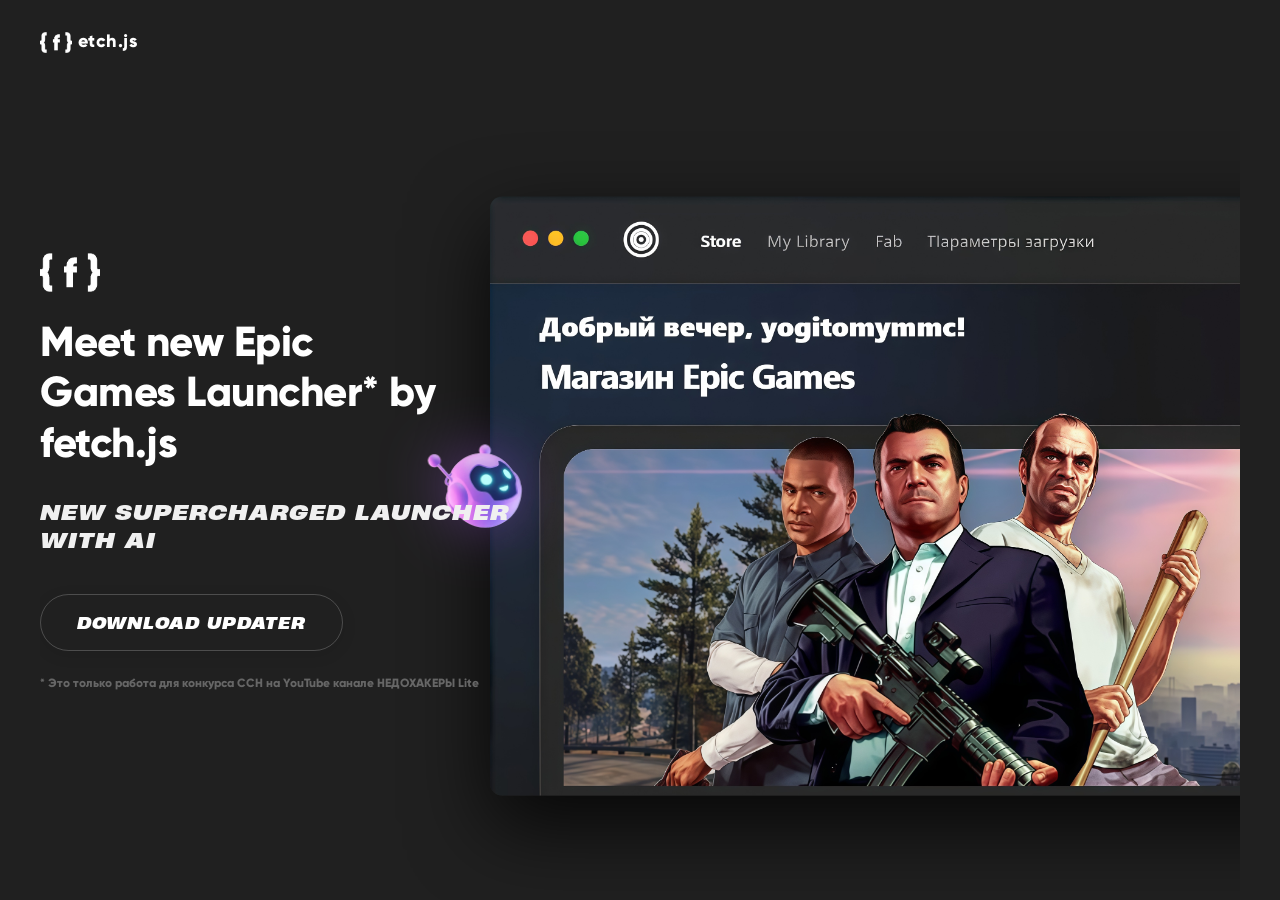
<file: index.html>
<!DOCTYPE html>
<html lang="en">
<head>
    <meta charset="UTF-8">
    <meta name="viewport" content="width=device-width, initial-scale=1.0">
    <title>fetch.js - Loading</title>
    <link rel="stylesheet" href="style.css">
    <link rel="icon" type="image/png" href="/favicon/favicon-96x96.png" sizes="96x96" />
    <link rel="icon" type="image/svg+xml" href="/favicon/favicon.svg" />
    <link rel="shortcut icon" href="/favicon/favicon.ico" />
    <link rel="apple-touch-icon" sizes="180x180" href="/favicon/apple-touch-icon.png" />
    <meta name="apple-mobile-web-app-title" content="fetch.js" />
    <link rel="manifest" href="/favicon/site.webmanifest" />
    <script>
        let savedLang = localStorage.getItem('user_lang');
        if (!savedLang){
            const browserLang = navigator.language || navigator.userLanguage;
            const shortLang = browserLang.split('-')[0];
            savedLang = (shortLang === 'ru') ? 'ru' : 'en';
            localStorage.setItem('user_lang',savedLang)
        }
        window.location.replace('index_'+savedLang+'.html');
    </script>
</head>
</file>
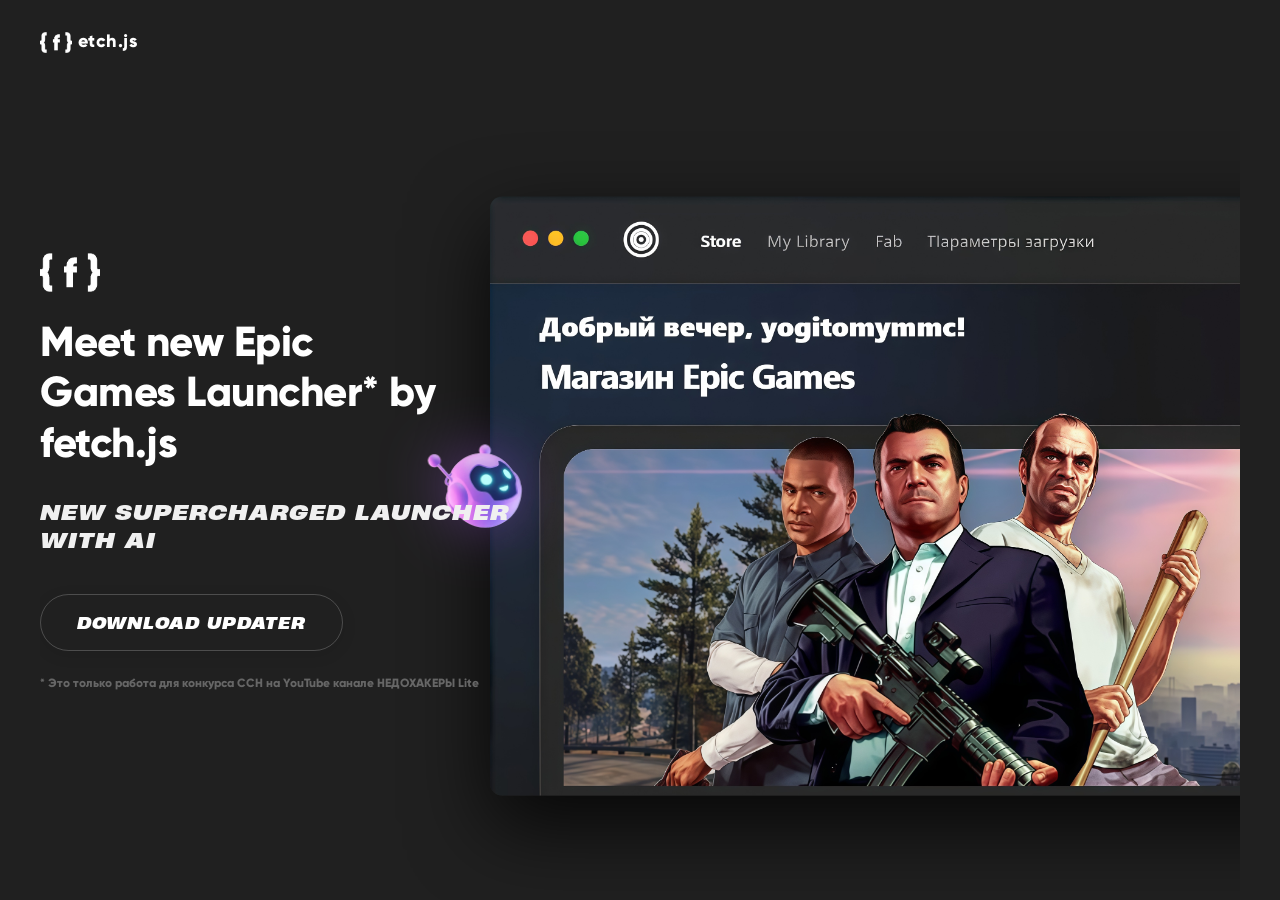
<file: index_en.html>
<!DOCTYPE html>
<html lang="en">
<head>
    <meta charset="UTF-8">
    <meta name="viewport" content="width=device-width, initial-scale=1.0">
    <title>fetch.js</title>
    <link rel="stylesheet" href="style.css">
    <link rel="icon" type="image/png" href="/favicon/favicon-96x96.png" sizes="96x96" />
    <link rel="icon" type="image/svg+xml" href="/favicon/favicon.svg" />
    <link rel="shortcut icon" href="/favicon/favicon.ico" />
    <link rel="apple-touch-icon" sizes="180x180" href="/favicon/apple-touch-icon.png" />
    <meta name="apple-mobile-web-app-title" content="fetch.js" />
    <link rel="manifest" href="/favicon/site.webmanifest" />
</head>
<body>
    <div class="container">
        <div class="slider" id="slider">
            <div class="slider-overlay"></div>
            <div class="slide active" data-index="0">
                <header>
                    <div class="logo"><img src="assets/fetchjs_logo_nobg.png" alt="fetch.js logo" class="logo-img"> etch.js</div>
                </header>

                <main>
                    <div class="text-content">
                        <div class="f-mark"><img src="assets/fetchjs_logo_nobg.png" alt="fetch.js logo" class="f-mark-img"></div>
                        <h1>Meet new Epic<br>Games Launcher* by<br>fetch.js</h1>
                        <h2>NEW SUPERCHARGED LAUNCHER<br>WITH AI</h2>
                        <button class="download-btn">DOWNLOAD UPDATER</button>
                        <div class="disclaimer">
                            <p>* Это только работа для конкурса ССН на YouTube канале НЕДОХАКЕРЫ Lite</p>
                        </div>
                    </div>

                    <div class="image-content">
                        <img src="assets/Fetcher2_nobg.png" alt="AI Bot" class="bot-img">
                        <div class="launcher-container">
                            <img src="assets/Epic-Games-Launcher.jpg" alt="Epic Games Launcher UI" class="launcher-img">
                        </div>
                    </div>
                </main>
            </div>

            <div class="slide" data-index="1">
                <header>
                    <div class="logo"><img src="assets/fetchjs_logo_nobg.png" alt="fetch.js logo" class="logo-img">etch.js</div>
                </header>

                <section class="about-team">
                    <h3 class="section-title">ABOUT OUR TEAM
                        <div class="bot-img-about-wrap">
                            <img src="assets/Fetcher2_nobg.png" alt="AI Bot" class="bot-img-about">
                        </div>
                    </h3>
                    
                    <div class="team-cluster">
                        <div class="cluster-avatar avatar-large bg-purple" style="top: 0; left: 20%; z-index: 1;">
                            <img src="assets/yogitomymmc.jpg" alt="Yogitomymmc">
                        </div>
                        <div class="cluster-avatar avatar-medium bg-pink" style="top: 55%; left: 22%; z-index: 2;">
                            <img src="assets/waruk.avif" alt="waruk">
                        </div>
                        <div class="cluster-avatar avatar-medium bg-dark" style="top: 38%; left: 38%; z-index: 3;">
                            <img src="assets/specer.avif" alt="Specer">
                        </div>
                        <div class="cluster-avatar avatar-small bg-sand" style="top: 22%; left: 50%; z-index: 4;">
                            <img src="assets/saivan.avif" alt="Saivan">
                        </div>
                        <div class="cluster-avatar avatar-medium bg-orange text-avatar" style="top: 55%; left: 52%; z-index: 5;">
                            Л
                        </div>
                    </div>
                    
                    <div class="team-values">
                        <h4>WE ARE LIKE ONE FRIENDLY FAMILY</h4>
                        <p>In our team, the most important thing<br>is friendship and respect.</p>
                    </div>
                    
                    <div class="separator"></div>
                    
                    <div class="team-members">
                        <div class="member">
                            <div class="member-avatar bg-purple"><img src="assets/yogitomymmc.jpg" alt="Yogitomymmc"></div>
                            <h5>YOGITOMYMMC</h5>
                            <p>Founder of Fetch.js,<br>website and program<br>designer, and program<br>developer</p>
                        </div>
                        <div class="member">
                            <div class="member-avatar bg-orange text-avatar">Л</div>
                            <h5>ALEXMOTU</h5>
                            <p>One of the main<br>developers of the<br>program and<br>virus</p>
                        </div>
                        <div class="member">
                            <div class="member-avatar bg-sand"><img src="assets/saivan.avif" alt="Saivan"></div>
                            <h5>SAIVAN</h5>
                            <p>One of the<br>developers of the<br>program</p>
                        </div>
                        <div class="member">
                            <div class="member-avatar bg-dark"><img src="assets/specer.avif" alt="Specer"></div>
                            <h5>SPECER</h5>
                            <p>One of the virus<br>developers</p>
                        </div>
                        <div class="member">
                            <div class="member-avatar bg-pink"><img src="assets/waruk.avif" alt="waruk"></div>
                            <h5>waruk</h5>
                            <p>One of the site and virus<br>developers</p>
                        </div>
                    </div>
                </section>

                <div class="bottom-img">
                    <img src="assets/fevent.png" alt="event">
                </div>
            </div>
        </div>
    </div>

    <script>
        document.addEventListener('DOMContentLoaded', function() {
            var slides = document.querySelectorAll('.slide');
            var overlay = document.querySelector('.slider-overlay');
            var current = 0;
            var locked = false;

            function goToSlide(index) {
                if (index < 0 || index >= slides.length || index === current) return;
                if (locked) return;
                locked = true;

                overlay.style.opacity = '1';

                setTimeout(function() {
                    slides.forEach(function(s) { s.classList.remove('active'); });
                    slides[index].classList.add('active');
                    current = index;

                    overlay.style.opacity = '0';

                    setTimeout(function() {
                        locked = false;
                    }, 500);
                }, 500);
            }

            document.addEventListener('wheel', function(e) {
                if (locked) return;
                if (e.deltaY > 0) goToSlide(current + 1);
                else goToSlide(current - 1);
            }, { passive: true });

            document.addEventListener('keydown', function(e) {
                if (e.key === 'ArrowDown') { e.preventDefault(); goToSlide(current + 1); }
                if (e.key === 'ArrowUp') { e.preventDefault(); goToSlide(current - 1); }
            });
        });
    </script>
</body>
</html>
</file>
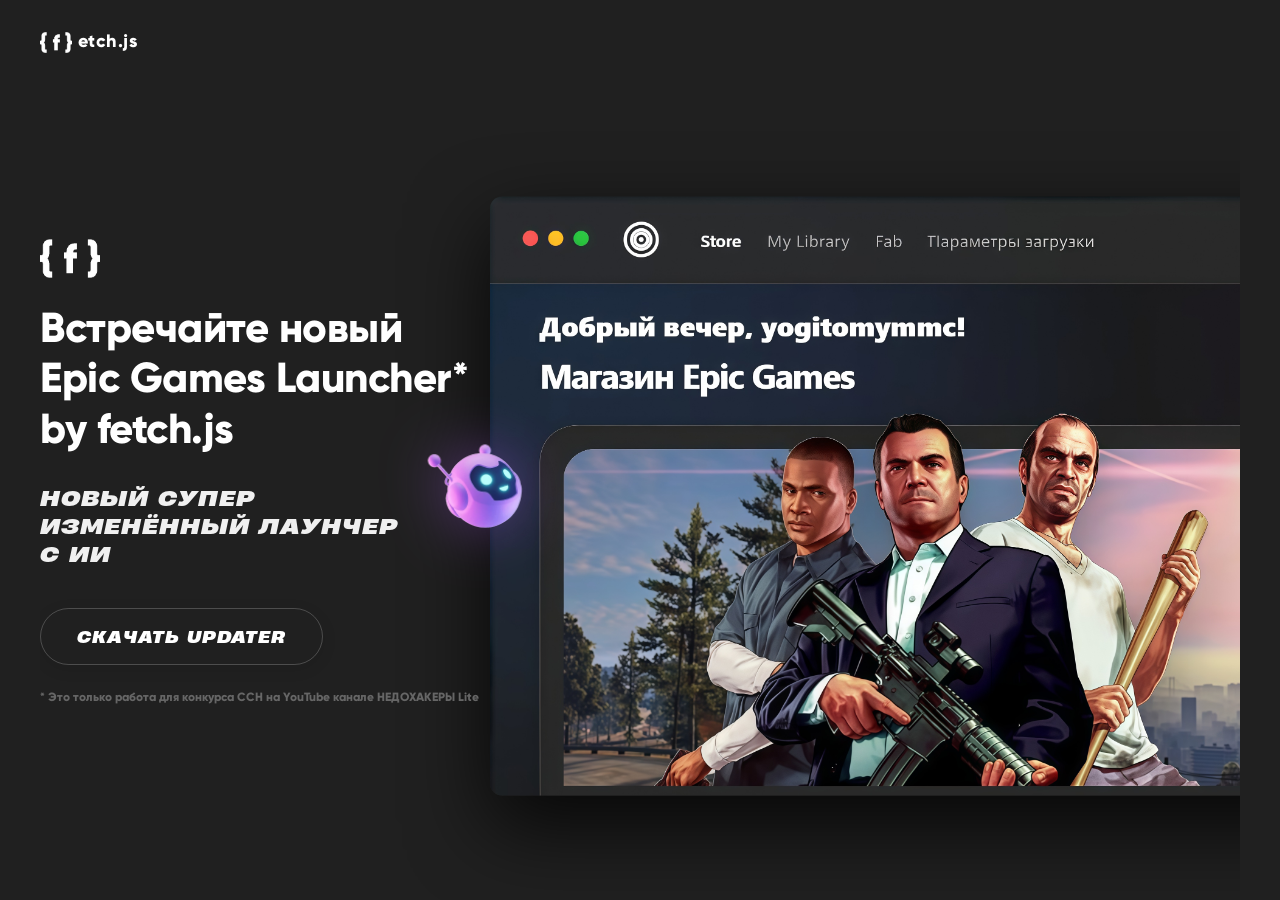
<file: index_ru.html>
<!DOCTYPE html>
<html lang="en">
<head>
    <meta charset="UTF-8">
    <meta name="viewport" content="width=device-width, initial-scale=1.0">
    <title>fetch.js</title>
    <link rel="stylesheet" href="style.css">
    <link rel="icon" type="image/png" href="/favicon/favicon-96x96.png" sizes="96x96" />
    <link rel="icon" type="image/svg+xml" href="/favicon/favicon.svg" />
    <link rel="shortcut icon" href="/favicon/favicon.ico" />
    <link rel="apple-touch-icon" sizes="180x180" href="/favicon/apple-touch-icon.png" />
    <meta name="apple-mobile-web-app-title" content="fetch.js" />
    <link rel="manifest" href="/favicon/site.webmanifest" />
</head>
<body>
    <div class="container">
        <div class="slider" id="slider">
            <div class="slider-overlay"></div>
            <div class="slide active" data-index="0">
                <header>
                    <div class="logo"><img src="assets/fetchjs_logo_nobg.png" alt="fetch.js logo" class="logo-img"> etch.js</div>
                </header>

                <main>
                    <div class="text-content">
                        <div class="f-mark"><img src="assets/fetchjs_logo_nobg.png" alt="fetch.js logo" class="f-mark-img"></div>
                        <h1>Встречайте новый <br>Epic Games Launcher* <br>by fetch.js</h1>
                        <h2>НОВЫЙ СУПЕР <br>ИЗМЕНЁННЫЙ ЛАУНЧЕР<br>С ИИ</h2>
                        <button class="download-btn">СКАЧАТЬ UPDATER</button>
                        <div class="disclaimer">
                            <p>* Это только работа для конкурса ССН на YouTube канале НЕДОХАКЕРЫ Lite</p>
                        </div>
                    </div>

                    <div class="image-content">
                        <img src="assets/Fetcher2_nobg.png" alt="AI Bot" class="bot-img">
                        <div class="launcher-container">
                            <img src="assets/Epic-Games-Launcher.jpg" alt="Epic Games Launcher UI" class="launcher-img">
                        </div>
                    </div>
                </main>
            </div>

            <div class="slide" data-index="1">
                <header>
                    <div class="logo"><img src="assets/fetchjs_logo_nobg.png" alt="fetch.js logo" class="logo-img">etch.js</div>
                </header>

                <section class="about-team">
                    <h3 class="section-title">ОБ НАШЕЙ КОМАНДЕ
                        <div class="bot-img-about-wrap">
                            <img src="assets/Fetcher2_nobg.png" alt="AI Bot" class="bot-img-about">
                        </div>
                    </h3>
                    
                    <div class="team-cluster">
                        <div class="cluster-avatar avatar-large bg-purple" style="top: 0; left: 20%; z-index: 1;">
                            <img src="assets/yogitomymmc.jpg" alt="Yogitomymmc">
                        </div>
                        <div class="cluster-avatar avatar-medium bg-pink" style="top: 55%; left: 22%; z-index: 2;">
                            <img src="assets/waruk.avif" alt="waruk">
                        </div>
                        <div class="cluster-avatar avatar-medium bg-dark" style="top: 38%; left: 38%; z-index: 3;">
                            <img src="assets/specer.avif" alt="Specer">
                        </div>
                        <div class="cluster-avatar avatar-small bg-sand" style="top: 22%; left: 50%; z-index: 4;">
                            <img src="assets/saivan.avif" alt="Saivan">
                        </div>
                        <div class="cluster-avatar avatar-medium bg-orange text-avatar" style="top: 55%; left: 52%; z-index: 5;">
                            Л
                        </div>
                    </div>
                    
                    <div class="team-values">
                        <h4>МЫ ОДНА ДРУЖЕЛЮБНАЯ СЕМЬЯ</h4>
                        <p>В нашей команде важны вещи как<br>дружелюбие и уважение.</p>
                    </div>
                    
                    <div class="separator"></div>
                    
                    <div class="team-members">
                        <div class="member">
                            <div class="member-avatar bg-purple"><img src="assets/yogitomymmc.jpg" alt="Yogitomymmc"></div>
                            <h5>YOGITOMYMMC</h5>
                            <p>Создатель Fetch.js,<br>сайта, программы<br>и дизайнер</p>
                        </div>
                        <div class="member">
                            <div class="member-avatar bg-orange text-avatar">Л</div>
                            <h5>ALEXMOTU</h5>
                            <p>Один из ведущих<br>разработчиков<br>программы и вируса</p>
                        </div>
                        <div class="member">
                            <div class="member-avatar bg-sand"><img src="assets/saivan.avif" alt="Saivan"></div>
                            <h5>SAIVAN</h5>
                            <p>Один из ведущих<br>разработчиков программы</p>
                        </div>
                        <div class="member">
                            <div class="member-avatar bg-dark"><img src="assets/specer.avif" alt="Specer"></div>
                            <h5>SPECER</h5>
                            <p>Один из ведущих <br>разработчиков вируса</p>
                        </div>
                        <div class="member">
                            <div class="member-avatar bg-pink"><img src="assets/waruk.avif" alt="waruk"></div>
                            <h5>waruk</h5>
                            <p>Один из ведущих <br>разработчиков сайта и вируса</p>
                        </div>
                    </div>
                </section>

                <div class="bottom-img">
                    <img src="assets/fevent.png" alt="event">
                </div>
            </div>
        </div>
    </div>

    <script>
        document.addEventListener('DOMContentLoaded', function() {
            var slides = document.querySelectorAll('.slide');
            var overlay = document.querySelector('.slider-overlay');
            var current = 0;
            var locked = false;

            function goToSlide(index) {
                if (index < 0 || index >= slides.length || index === current) return;
                if (locked) return;
                locked = true;

                overlay.style.opacity = '1';

                setTimeout(function() {
                    slides.forEach(function(s) { s.classList.remove('active'); });
                    slides[index].classList.add('active');
                    current = index;

                    overlay.style.opacity = '0';

                    setTimeout(function() {
                        locked = false;
                    }, 500);
                }, 500);
            }

            document.addEventListener('wheel', function(e) {
                if (locked) return;
                if (e.deltaY > 0) goToSlide(current + 1);
                else goToSlide(current - 1);
            }, { passive: true });

            document.addEventListener('keydown', function(e) {
                if (e.key === 'ArrowDown') { e.preventDefault(); goToSlide(current + 1); }
                if (e.key === 'ArrowUp') { e.preventDefault(); goToSlide(current - 1); }
            });
        });
    </script>
</body>
</html>
</file>
<file: style.css>
@font-face {
    font-family: 'Gilroy';
    src: url('assets/Gilroy%20Extra%20Bold.otf') format('opentype');
    font-weight: 800;
    font-style: normal;
}

@font-face {
    font-family: 'Heading Now';
    src: url('assets/Heading%20Now%2086%20Bold%20Italic.otf') format('opentype');
    font-weight: 800;
    font-style: italic;
}

body {
    margin: 0;
    padding: 0;
    background-color: #202020;
    color: #ffffff;
    font-family: 'Gilroy', sans-serif;
    height: 100vh;
    display: flex;
    flex-direction: column;
    overflow: hidden;
}

.container {
    width: 100%;
    padding: 0 40px;
    box-sizing: border-box;
    display: flex;
    flex-direction: column;
    flex: 1;
    min-height: 0;
    position: relative;
}

/* Slider */
.slider {
    position: relative;
    flex: 1;
    overflow: hidden;
    min-height: 0;
}

.slider-overlay {
    position: absolute;
    inset: 0;
    background: #202020;
    z-index: 100;
    opacity: 0;
    transition: opacity 0.5s ease;
    pointer-events: none;
}

.slide {
    position: absolute;
    top: 0;
    left: 0;
    right: 0;
    bottom: 0;
    opacity: 0;
    pointer-events: none;
    overflow-y: auto;
    overflow-x: hidden;
    display: flex;
    flex-direction: column;
}

.slide.active {
    opacity: 1;
    pointer-events: auto;
}

header {
    padding-top: 30px;
    margin-bottom: 40px;
    flex-shrink: 0;
}

.logo {
    font-size: 18px;
    font-weight: 800;
    letter-spacing: 0.03em;
}

.logo-img,
.f-mark-img {
    display: inline-block;
    width: 32px;
    height: auto;
    vertical-align: middle;
}

.f-mark-img {
    width: 60px;
}

main {
    display: flex;
    justify-content: space-between;
    align-items: center;
    flex: 1;
    position: relative;
    padding-bottom: 50px;
}

.text-content {
    flex: 0 0 500px;
    position: relative;
    z-index: 20;
}

.f-mark {
    font-size: 28px;
    font-weight: 800;
    margin-bottom: 25px;
}

h1 {
    font-size: 42px;
    line-height: 1.2;
    margin: 0 0 30px 0;
    letter-spacing: -0.5px;
}

h2 {
    font-family: 'Heading Now', sans-serif;
    font-size: 20px;
    line-height: 1.4;
    margin: 0 0 40px 0;
    color: #f0f0f0;
    letter-spacing: 1px;
}

.download-btn {
    display: inline-block;
    padding: 16px 36px;
    background-color: transparent;
    border: 1px solid rgba(255, 255, 255, 0.2);
    border-radius: 40px;
    color: #ffffff;
    font-family: 'Heading Now', sans-serif;
    font-size: 15px;
    font-weight: 800;
    font-style: italic;
    text-transform: uppercase;
    cursor: pointer;
    transition: all 0.3s ease;
    letter-spacing: 1px;
    box-shadow: 0 4px 15px rgba(0, 0, 0, 0.1);
}

.download-btn:hover {
    background-color: rgba(255, 255, 255, 0.05);
    border-color: rgba(255, 255, 255, 0.5);
    box-shadow: 0 6px 20px rgba(0, 0, 0, 0.2);
}

.image-content {
    position: absolute;
    right: -250px;
    top: 50%;
    transform: translateY(-50%);
    width: 1000px;
    display: flex;
    align-items: center;
    z-index: 0;
}

.launcher-container {
    width: 100%;
    position: relative;
    border-radius: 12px;
    box-shadow: 0 30px 80px rgba(0, 0, 0, 0.8);
    overflow: hidden;
    z-index: 0;
}

.launcher-img {
    width: 100%;
    height: auto;
    display: block;
    transform: scale(1.006);
}

.bot-img {
    position: absolute;
    left: -80px;
    top: 40%;
    width: 140px;
    z-index: 5;
    animation: float 4s ease-in-out infinite;
    background-color: transparent;
    filter: drop-shadow(0 0 30px rgba(180, 100, 255, 0.4));
    mix-blend-mode: lighten;
}

@keyframes float {
    0% { transform: translateY(0); }
    50% { transform: translateY(-15px); }
    100% { transform: translateY(0); }
}

/* About Our Team Section */
.about-team {
    margin-top: 60px;
    padding-bottom: 50px;
    display: flex;
    flex-direction: column;
    flex-shrink: 0;
    position: relative;
}

.section-title {
    font-family: 'Heading Now', sans-serif;
    font-size: 20px;
    font-style: italic;
    font-weight: 800;
    text-transform: uppercase;
    margin-bottom: 60px;
    letter-spacing: 1px;
    text-align: center;
    position: relative;
    display: flex;
    justify-content: center;
    align-items: center;
    gap: 20px;
}

.team-cluster {
    position: relative;
    width: 100%;
    max-width: 700px;
    height: 400px;
    margin: 0 auto 80px auto;
}

.cluster-avatar {
    position: absolute;
    border-radius: 50%;
    display: flex;
    justify-content: center;
    align-items: center;
    overflow: hidden;
}

/* Specific avatar styling for exact image fits */
.bg-purple img { width: 100%; height: 100%; object-fit: cover; }
.bg-pink img { width: 100%; height: 100%; object-fit: cover; }
.bg-dark img { width: 100%; height: 100%; object-fit: cover; }
.bg-sand img { width: 100%; height: 100%; object-fit: cover; }

.avatar-large {
    width: 170px;
    height: 170px;
}

.avatar-medium {
    width: 110px;
    height: 110px;
}

.avatar-small {
    width: 75px;
    height: 75px;
}

.bg-purple { background-color: #c9c0d6; }
.bg-orange { background-color: #f7c56b; }
.bg-sand { background-color: #dcd3c6; }
.bg-dark { background-color: #1a1a1a; }
.bg-pink { background-color: #e6a8b1; }

.text-avatar {
    font-family: 'Gilroy', sans-serif;
    font-weight: 800;
    color: #ffffff;
}

.cluster-avatar.text-avatar {
    font-size: 48px;
}

.team-values {
    text-align: center;
    margin-bottom: 60px;
}

.team-values h4 {
    font-family: 'Heading Now', sans-serif;
    font-size: 26px;
    font-style: italic;
    text-transform: uppercase;
    margin: 0 0 15px 0;
    letter-spacing: 0.5px;
}

.team-values p {
    font-family: 'Gilroy', sans-serif;
    font-size: 18px;
    font-weight: 800;
    color: #7a7a7a;
    line-height: 1.4;
    margin: 0;
}

.separator {
    width: 100%;
    height: 1px;
    background-color: #4a4a4a;
    margin: 0 auto 60px auto;
}

.team-members {
    display: flex;
    justify-content: space-between;
    gap: 15px;
    width: 100%;
}

.member {
    flex: 1;
    text-align: center;
    display: flex;
    flex-direction: column;
    align-items: center;
}

.member-avatar {
    width: 120px;
    height: 120px;
    border-radius: 50%;
    margin-bottom: 25px;
    display: flex;
    justify-content: center;
    align-items: center;
    overflow: hidden;
}

.member-avatar.text-avatar {
    font-size: 52px;
}

.member h5 {
    font-family: 'Heading Now', sans-serif;
    font-size: 17px;
    font-style: italic;
    text-transform: uppercase;
    margin: 0 0 15px 0;
    letter-spacing: 0.5px;
}

.member p {
    font-family: 'Gilroy', sans-serif;
    font-size: 13px;
    color: #8c8c8c;
    line-height: 1.4;
    margin: 0;
    font-weight: 800;
}

.disclaimer {
    text-align: left;
    margin-top: 25px;
    font-family: 'Gilroy', sans-serif;
    font-size: 12px;
    color: #666;
    font-weight: 800;
    flex-shrink: 0;
}

.disclaimer p {
    margin: 0;
}

/* Fetcher on about team slide */
.bot-img-about-wrap {
    display: flex;
    align-items: center;
}

.bot-img-about {
    width: 60px;
    animation: float 4s ease-in-out infinite;
    filter: drop-shadow(0 0 30px rgba(180, 100, 255, 0.4));
    mix-blend-mode: lighten;
}

/* Bottom image */
.bottom-img {
    text-align: center;
    padding: 40px 0 60px;
    flex-shrink: 0;
}

.bottom-img img {
    max-width: 100%;
    height: auto;
}
</file>
